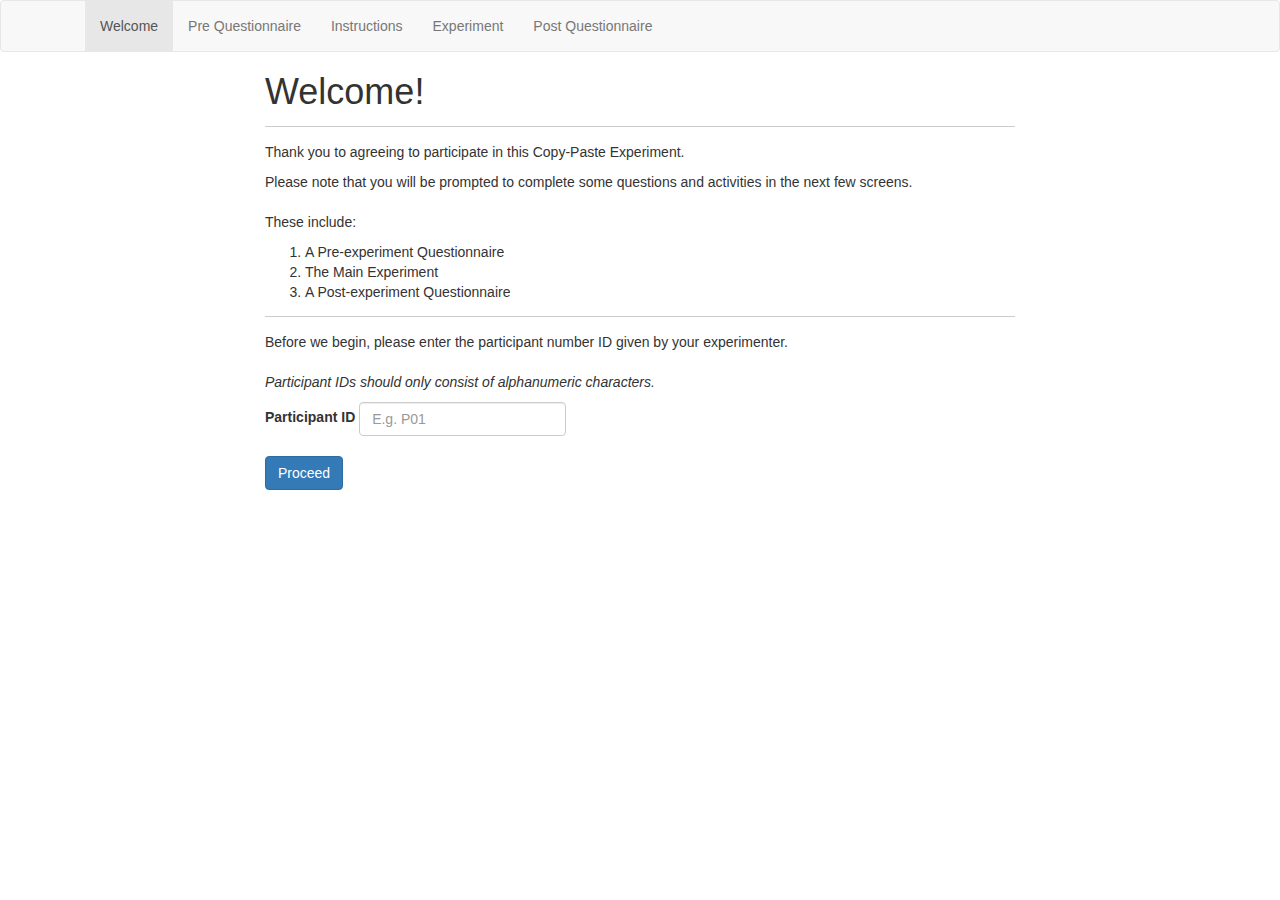
<file: index.html>
<!doctype html>
<html class="no-js" lang="">
    <head>
        <meta charset="utf-8">
        <meta http-equiv="x-ua-compatible" content="ie=edge">
        <title>CS4249 Assignment 1</title>
        <meta name="description" content="">
        <meta name="viewport" content="width=device-width, initial-scale=1">
        <link rel="stylesheet" href="css/normalize.css">
        <link rel="stylesheet" href="css/bootstrap.min.css">
        <link rel="stylesheet" href="css/main.css">
        <link rel="stylesheet" href="css/style.css">
        <script src="js/vendor/modernizr-2.8.3.min.js"></script>
    </head>
    <body>
        <!--[if lt IE 8]>
            <p class="browserupgrade">You are using an <strong>outdated</strong> browser. Please <a href="http://browsehappy.com/">upgrade your browser</a> to improve your experience.</p>
        <![endif]-->
        <nav class="navbar navbar-default">
            <div class="container">
                <div class="collapse navbar-collapse">
                    <ul class="nav navbar-nav">
                        <li class="active"><a href="index.html">Welcome</a></li>
                        <li><a href="questionnaire-pre.html">Pre Questionnaire</a></li>
                        <li><a href="instructions.html">Instructions</a></li>
                        <li><a href="experiment.html">Experiment</a></li>
                        <li><a href="questionnaire-post.html">Post Questionnaire</a></li>
                    </ul>
                </div>
            </div>
        </nav>

        <div class="container">
            <div class="row">
                <div class="col-md-8 col-md-offset-2">
                    <h1>Welcome!</h1>
                    <hr>
                    <p>Thank you to agreeing to participate in this Copy-Paste Experiment.</p>
                    <!--<p>The startup interface provides the basic instructions to your participants, and also collect input from the participant/experimenter the participant ID so that you can generate the correct data log for a particular experiment session.</p>--> 
                    <p>Please note that you will be prompted to complete some questions and activities in the next few screens.<br><br>These include:
                    <ol>
                        <li>A Pre-experiment Questionnaire</li>
                        <li>The Main Experiment</li>
                        <li>A Post-experiment Questionnaire</li>
                    </ol>
                    </p>
                    <hr>

                    <p>Before we begin, please enter the participant number ID given by your experimenter. <br><br><em>Participant IDs should only consist of alphanumeric characters.</em></p>
                    <form class="form-inline" id="pid-form">
                        <div class="form-group">
                            <label for="pid">Participant ID</label>
                            <input name="pid" type="text" class="form-control" id="pid" placeholder="E.g. P01"><br><br>
                        <button type="submit" class="btn btn-primary">Proceed</button>
                    </form>
                </div>
            </div>
        </div>

        <script src="js/vendor/jquery-1.11.2.min.js"></script>
        <script src="js/plugins.js"></script>
        <script src="js/DataStorage.js"></script>
        <script src="js/ACPToolKit.js"></script>
        <script src="js/main.js"></script>

        <!-- Verify.js (with Notify.js included) -->
        <script src"js/verify.notify.min.js"></script>

        <script>
            $(function () {
                $('#pid-form').submit(function (event) {
                    event.preventDefault();
                    var pid = $('#pid').val();
                    if (pid) {
                        ACPToolKit.setCurrentParticipantId(pid);
                        window.location = 'questionnaire-pre.html';
                    } else {
                        alert('Please enter a valid Participant ID (pid)!');
                    }
                });
            });
        </script>
    </body>
</html>
</file>
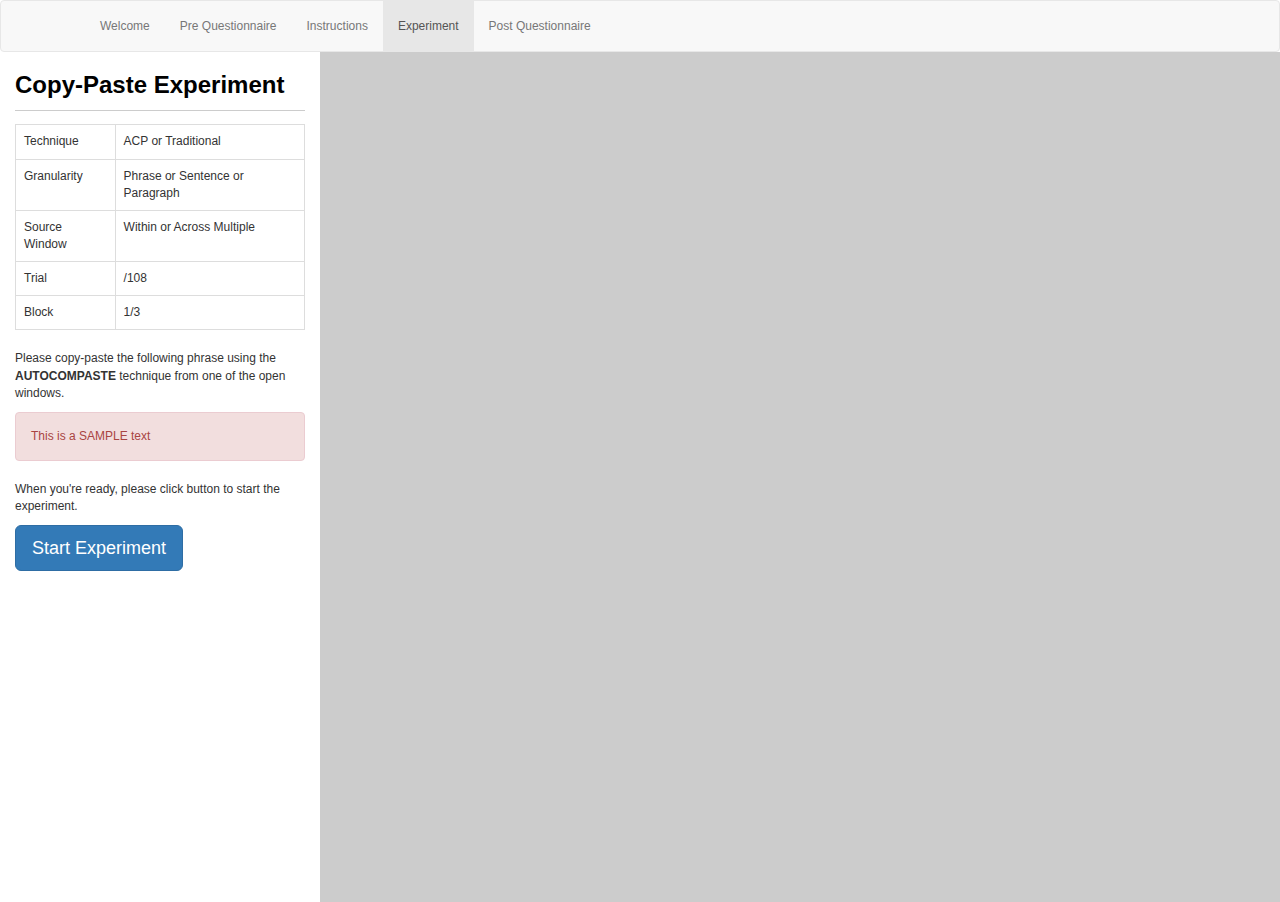
<file: experiment.html>
<!doctype html>
<html class="no-js" lang="">
    <head>
        <meta charset="utf-8">
        <meta http-equiv="x-ua-compatible" content="ie=edge">
        <title>CS4249 Assignment 1</title>
        <meta name="description" content="">
        <meta name="viewport" content="width=device-width, initial-scale=1">
        <link rel="stylesheet" href="css/normalize.css">
        <link rel="stylesheet" href="css/bootstrap.min.css">
        <link rel="stylesheet" href="css/main.css">
        <link rel="stylesheet" href="css/style.css">
        <link href="css/mypage_1_stylesheet.css" rel="stylesheet" type="text/css" media="all"/>
        <link type='text/css' href='css/basic.css' rel='stylesheet' media='screen' />
        <script src="js/vendor/modernizr-2.8.3.min.js"></script>

    </head>
    <body class="experiment-page">
        <!--[if lt IE 8]>
            <p class="browserupgrade">You are using an <strong>outdated</strong> browser. Please <a href="http://browsehappy.com/">upgrade your browser</a> to improve your experience.</p>
        <![endif]-->
        <nav class="navbar navbar-default">
            <div class="container">
                <div class="collapse navbar-collapse">
                    <ul class="nav navbar-nav">
                        <li><a href="index.html">Welcome</a></li>
                        <li><a href="questionnaire-pre.html">Pre Questionnaire</a></li>
                        <li><a href="instructions.html">Instructions</a></li>
                        <li class="active"><a href="experiment.html">Experiment</a></li>
                        <li><a href="questionnaire-post.html">Post Questionnaire</a></li>
                    </ul>
                </div>
            </div>
        </nav>

        <div class="container-fluid">
            <div class="row">
                <div class="col-md-3">
                    <h1>Copy-Paste Experiment</h1>
                    <hr>
                    <table class="table table-bordered">
                        <tbody>
                            <tr>
                                <td>Technique</td>
                                <td><span class="js-expt-technique">ACP or Traditional</span></td>
                            </tr>
                            <tr>
                                <td>Granularity</td>
                                <td><span class="js-expt-granularity">Phrase or Sentence or Paragraph</span></td>
                            </tr>
                            <tr>
                                <td>Source Window</td>
                                <td><span class="js-expt-sources">Within or Across Multiple</span></td>
                            </tr>
                            <tr>
                                <td>Trial</td>
                                <td><span class="js-expt-current-trial"></span>/<span class="js-expt-num-trials">108</span></td>
                            </tr>
                            <tr>
                                <td>Block</td>
                                <td><span class="js-expt-current-block">1</span>/3</span></td>
                            </tr>
                        </tbody>
                    </table>
                    <p>Please copy-paste the following <span class="js-expt-granularity">phrase</span> using the <b><span class="js-expt-technique">AUTOCOMPASTE</span></b> technique from one of the open windows.</p>
                    <div id="stimuli" class="alert alert-danger js-expt-stimuli">This is a SAMPLE text</div>
                    <p class="start">When you're ready, please click button to start the experiment.</p>
                    <button class="btn btn-primary btn-lg start" onclick="start()">Start Experiment</button><br>
                    <button class="btn btn-primary btn-lg" onclick="next()" id="next" style="visibility:hidden">Next Task</button> <br>
                    <!--<button class="btn btn-primary btn-lg" onclick="startPop()">test</button>-->
                </div>
                <div id="autocompaste" class="col-sm-9">
                    <div id="autocompaste-display"></div>
                </div>
            </div>
        </div>

        <div style="display: none; padding: 10px; text-align: center; position: relative; top: 20%;" id="exit_content">
            <h1>You have just completed <br>the <span class="js-expt-technique"></span> technique of Block #<span id="specialMessage"></span></h1>
            <h2>We'll now take a SHORT BREAK, <span style="color: red"><br>please do not leave this screen!</span></h2><br />
            <p id="counter">You have <span id="countdown">30</span> seconds left.</p>
            <button class="btn btn-primary btn-lg" onclick="continueBlock()" id="continue" style="visibility:hidden">Continue</button>
        </div>

        <div style="display: none; padding: 10px; text-align: center; position: relative; top: 20%;" id="exit_content2">
            <h1>You have just completed <br>all 36 trials in Block #<span id="specialMessage"></span></h1>
            <h2>Press <span style="color: red">START</span> to continue <span id="specialMessage2">the next block</span></h2><br />
            <button class="btn btn-primary btn-lg" onclick="startNewBlock()" id="start" >START</button>
        </div>

        <script src="js/vendor/jquery-1.11.2.min.js"></script>
        <!--<script type="text/javascript" src="http://ajax.googleapis.com/ajax/libs/jquery/1.2.6/jquery.min.js"></script>-->
        <script src="js/plugins.js"></script>
        <script src="js/main.js"></script>
        <script src="js/WindowManager.js"></script>
        <script src="js/autocompaste/engine.js"></script>
        <script src="js/autocompaste/interface.js"></script>
        <script src="js/autocompaste/editor.js"></script>
        <script src="js/autocompaste/autocompaste.js"></script>
        <script src="js/DataStorage.js"></script>
        <script src="js/ACPToolKit.js"></script>
        <script src="js/similar_text.js"></script>

        <script type="text/javascript" src="js/jquery.simplemodal.js"></script>
        <script type="text/javascript" src="js/init.js"></script>

        <script>

            var trialsData;
            var currentTrial;
            var totalNumberOfTrials;
            var headers = ['Participant ID', 'Technique', 'Granularity', 'Sources',
                            'Trial No', 'Trial ID', 'Stimuli Source 1', 'Stimuli Source 2', 'User Response', 
                            'Trial Start Time', 'Trial End Time', 'Trial Time', 
                            'Accuracy'];
            var trialData = [];
            var pid;
            var thisBlock = 1;

            function next () {
                var halfway = +(currentTrial%18);
                var isBlock = +(currentTrial%36);
                /*var blockComplete;
                if(currentTrial > 1) {
                    blockComplete = +(currentTrial%36)
                }*/

                if (currentTrial !== 0) {
                    var trialResult = ACPToolKit.getCurrentTrialState();

                    var technique = trialResult.technique;
                    var granularity = trialResult.granularity;

                    var sources = trialResult.sources;

                    var trialNum = currentTrial;
                    var trialID = trialResult.trialID;
                    var stimuli = trialResult.stimuli;
                    var userResponse = trialResult.user_response;
                    var trialStartTime = trialResult.start_time;
                    var trialEndTime = trialResult.end_time;
                    var trialDuration = trialResult.duration;

                    /*if (currentTrial == (+(halfway) + +1)) {
                        trialStartTime += 62500; //60 seconds waiting
                        trialDuration -= 62500;
                    }*/

                    //Remove additional line breaks that is included into stimuli for multiple sources
                    //var stimuli_edit = stimuli.replace(/(\r\n|\n|\r|\n\n)/gm,"");
                    //var stimuli_edit = stimuli.replace(/(\n\n)/gm,"");
                    var stimuli_parts = stimuli.split("\n\n");
                    var stimuli_edit = stimuli_parts[0] + stimuli_parts[1];
                    //console.log(stimuli_parts[0]);
                    //console.log(stimuli_parts[1]);
                    var userResponse_edit = userResponse.replace(/(\r\n|\n|\r|\n\n)/gm,"");

                    //var similarity = stimuli_edit === userResponse ? 1 : 0;
                    var accuracy = similar_text(stimuli_edit, userResponse_edit, 1);
                    //console.log(stimuli_edit);
                    //console.log(userResponse_edit);
                    //console.log(accuracy);

                    var row = [pid, technique, granularity, sources, trialNum,
                                trialID, stimuli_parts[0], stimuli_parts[1], userResponse_edit, trialStartTime,
                                trialEndTime, trialDuration, accuracy];
                    trialData.push(row);
                }

                if (halfway == 0 && isBlock != 0 && currentTrial !== 0) { 
                    // Launch MODAL BOX
                    //$('#exit_content').modal({onOpen: modalOpen, onClose: simplemodal_close});
                    
                    $('#specialMessage').text(Math.floor(currentTrial/36)+1);
                    startPop();

                    //$('#specialMessage').text("Block #1 of the Experiment");
                    // BROUGHT DOWN TO SECONDS PASSED
                    //ACPToolKit.presentTrial(trialsData[currentTrial]);
                    //currentTrial += 1;
                    //$('.js-expt-current-trial').text(currentTrial);
                } else if(isBlock == 0 && currentTrial != 0 && Math.floor(currentTrial/36) != 3) {
                    
                    $('#specialMessage').text(Math.floor(currentTrial/36));
                    $('#specialMessage2').text("with Block #" + (Math.floor(currentTrial/36)+(1)));
                    startPopBlock();

                } else {
                    if (currentTrial < totalNumberOfTrials) {
                        ACPToolKit.presentTrial(trialsData[currentTrial]);
                        currentTrial += 1;
                        $('.js-expt-current-trial').text(currentTrial);
                    } else {
                        // Last trial completed
                        ACPToolKit.downloadTrialResults(trialData);
                        window.location = 'questionnaire-post.html';
                    }
                }
            }

            /*$(document).ready(function () {
                $.get('data/experiments.json', function (data) {
                    trialsData = data.experiments;
                    currentTrial = 0;
                    totalNumberOfTrials = trialsData.length;
                    $('.js-expt-num-trials').text(totalNumberOfTrials);
                    trialData.push(headers);
                    next();
                    pid = ACPToolKit.getCurrentParticipantId();
                })
            });*/

            var experimentToUse;

            $(document).ready(function () {
                switch(ACPToolKit.getCurrentParticipantId())
                {
                    case 'P01':
                    experimentToUse = 'data/experiment1.json';
                    console.log("using experiment1 for p01");
                    break;

                    case 'P02':
                    experimentToUse = 'data/experiment2.json';
                    console.log("using experiment2 for p02");
                    break;

                    case 'P03':
                    experimentToUse = 'data/experiment3.json';
                    console.log("using experiment3 for p03");
                    break;

                    case 'P04':
                    experimentToUse = 'data/experiment4.json';
                    console.log("using experiment4 for p04");
                    break;

                    case 'P05':
                    experimentToUse = 'data/experiment5.json';
                    console.log("using experiment5 for p05");
                    break;

                    case 'P06':
                    experimentToUse = 'data/experiment6.json';
                    console.log("using experiment6 for p06");
                    break;

                    case 'P07':
                    experimentToUse = 'data/experiment7.json';
                    console.log("using experiment7 for p07");
                    break;

                    case 'P08':
                    experimentToUse = 'data/experiment8.json';
                    console.log("using experiment8 for p08");
                    break;

                    case 'P09':
                    experimentToUse = 'data/experiment9.json';
                    console.log("using experiment9 for p09");
                    break;

                    case 'P10':
                    experimentToUse = 'data/experiment10.json';
                    console.log("using experiment10 for p10");
                    break;

                    case 'P11':
                    experimentToUse = 'data/experiment11.json';
                    console.log("using experiment11 for p11");
                    break;

                    case 'P12':
                    experimentToUse = 'data/experiment12.json';
                    console.log("using experiment12 for p12");
                    break;

                    default:
                }
            });

            function start() {
                $.get(experimentToUse, function (data) {
                    trialsData = data.experiments;
                    currentTrial = 0;
                    totalNumberOfTrials = trialsData.length;
                    $('.js-expt-num-trials').text(totalNumberOfTrials);
                    trialData.push(headers);
                    $('.start').hide();
                    $("#next").css('visibility','visible');
                    next();
                    pid = ACPToolKit.getCurrentParticipantId();
                })
            }

            function startPopBlock() {
                $('#exit_content2').modal({onOpen: modalOpen, onClose: simplemodal_close});
            }

            function startNewBlock() {
                $.modal.close();
                ACPToolKit.presentTrial(trialsData[currentTrial]);
                currentTrial += 1;
                $('.js-expt-current-trial').text(currentTrial);
                thisBlock += 1;
                $('.js-expt-current-block').text(thisBlock);
            }

            function continueBlock() {
                $.modal.close();
                seconds = 29;
                ACPToolKit.presentTrial(trialsData[currentTrial]);
                currentTrial += 1;
                $('.js-expt-current-trial').text(currentTrial);
            }

            var countdownTimer;

            function startPop() {
                $('#exit_content').modal({onOpen: modalOpen, onClose: simplemodal_close});
                countdownTimer = setInterval('secondPassed()', 1000);             
            }

            var seconds = 29;

            function secondPassed() {
                var minutes = Math.round((seconds - 30)/60);
                var remainingSeconds = seconds % 60;
                if (minutes < 1 && remainingSeconds < 11) {
                    if(remainingSeconds != 10) remainingSeconds = "0" + remainingSeconds; 
                    document.getElementById('countdown').style.fontWeight = 'bold'; 
                    document.getElementById('countdown').style.color = 'red'; 
                } else {
                    document.getElementById('countdown').style.fontWeight = 'normal';
                    document.getElementById('countdown').style.color = 'black'; 
                }
                //document.getElementById('countdown').innerHTML = minutes + ":" + remainingSeconds;
                document.getElementById('countdown').innerHTML = remainingSeconds;

                if (seconds == 0) {
                    clearInterval(countdownTimer);
                    //document.getElementById('countdown').innerHTML = "Buzz Buzz";
                    /*$.modal.close();
                    seconds = 29;
                    ACPToolKit.presentTrial(trialsData[currentTrial]);
                    currentTrial += 1;
                    $('.js-expt-current-trial').text(currentTrial);*/
                    $("#continue").css('visibility','visible');
                    $('#counter').hide();
                } else {
                    seconds--;
                }
            }

        </script>
    </body>
</html>
</file>
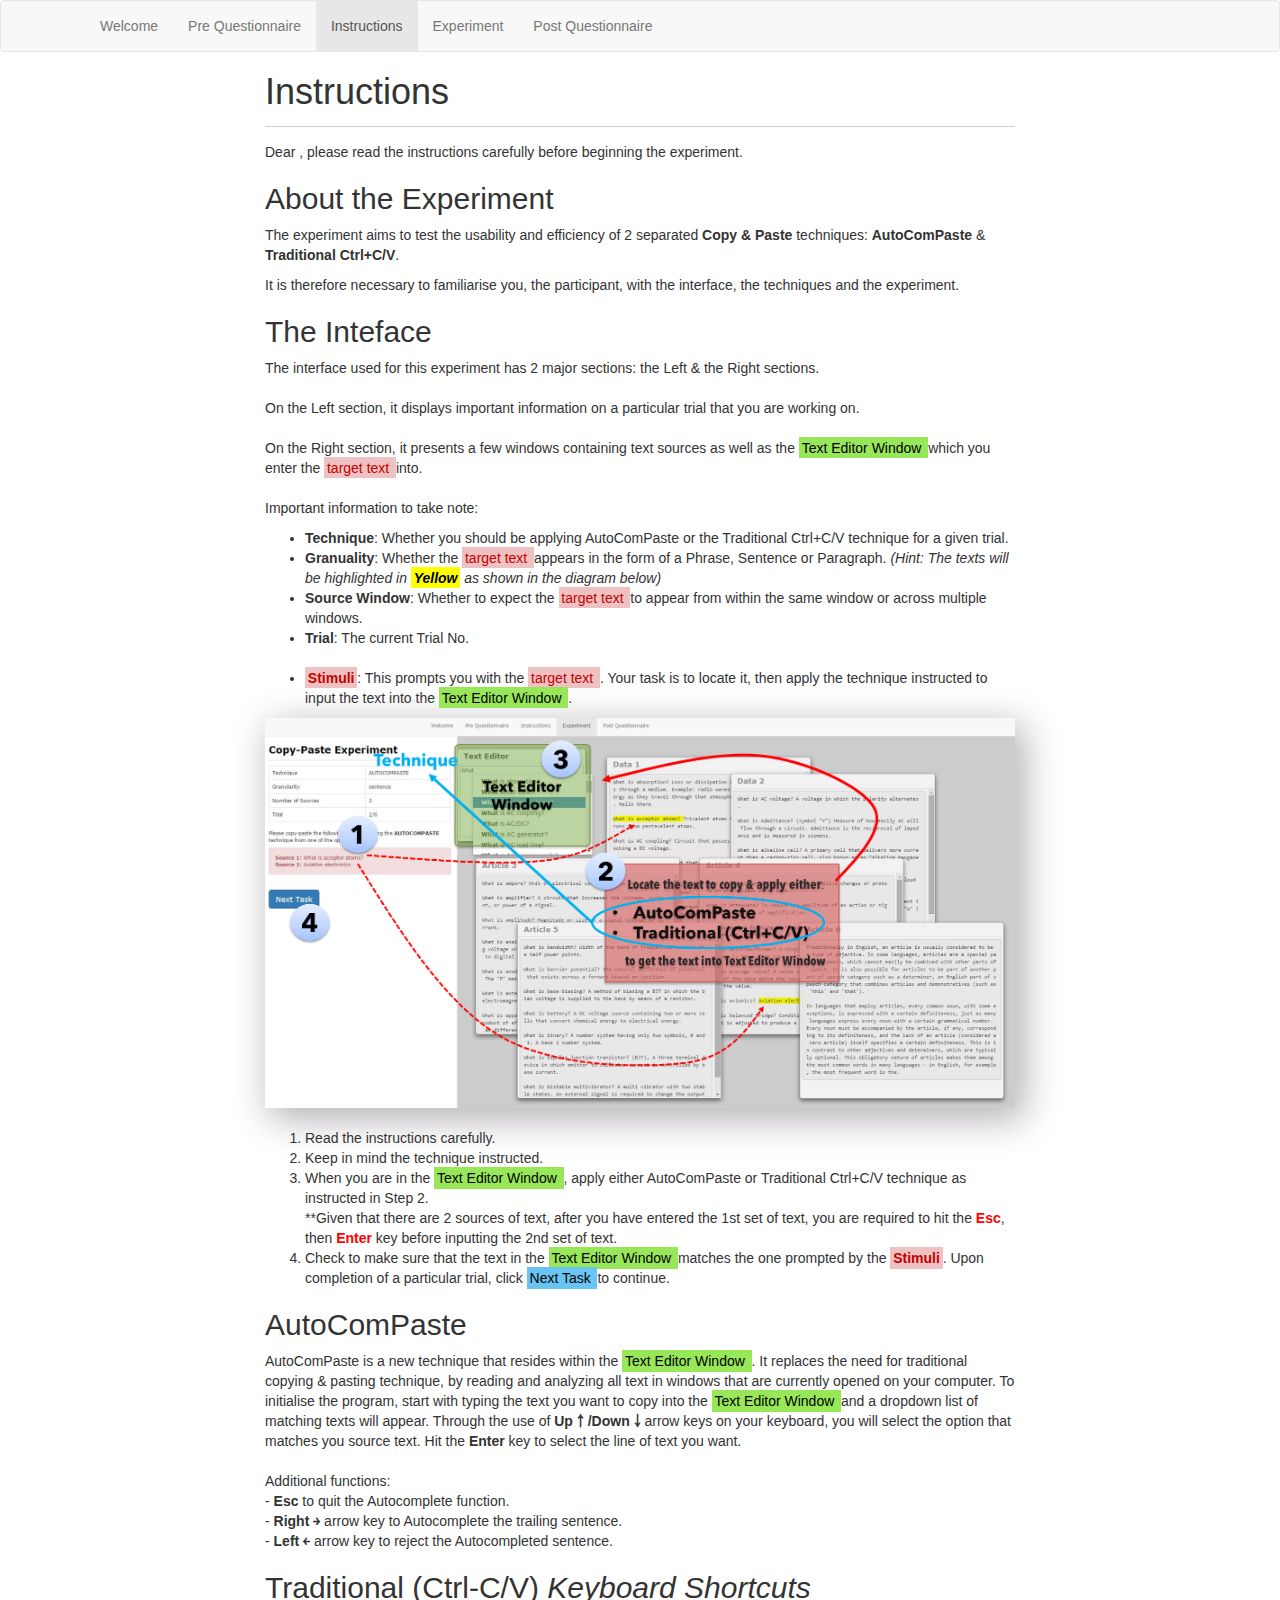
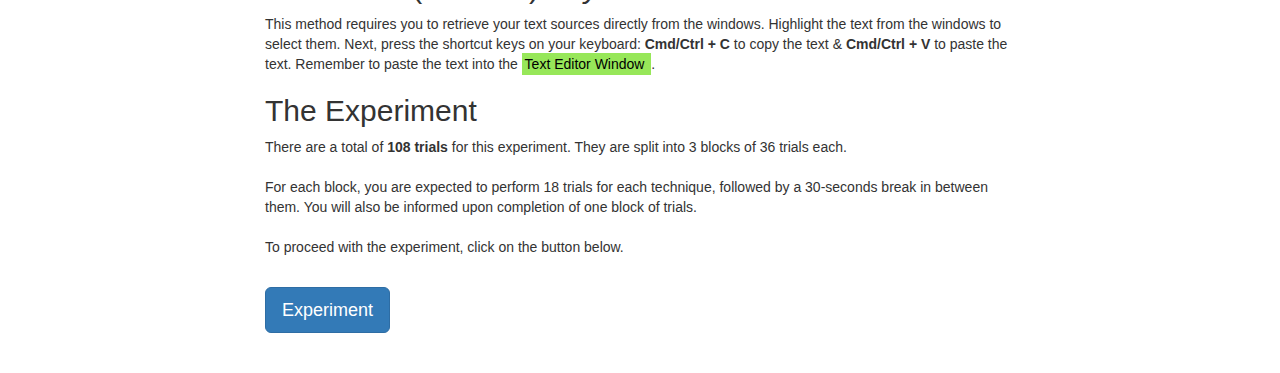
<file: instructions.html>
<!doctype html>
<html class="no-js" lang="">
    <head>
        <meta charset="utf-8">
        <meta http-equiv="x-ua-compatible" content="ie=edge">
        <title>CS4249 Assignment 1</title>
        <meta name="description" content="">
        <meta name="viewport" content="width=device-width, initial-scale=1">
        <link rel="stylesheet" href="css/normalize.css">
        <link rel="stylesheet" href="css/bootstrap.min.css">
        <link rel="stylesheet" href="css/main.css">
        <link rel="stylesheet" href="css/style.css">
        <script src="js/vendor/modernizr-2.8.3.min.js"></script>
    </head>
    <body>
        <!--[if lt IE 8]>
            <p class="browserupgrade">You are using an <strong>outdated</strong> browser. Please <a href="http://browsehappy.com/">upgrade your browser</a> to improve your experience.</p>
        <![endif]-->
        <nav class="navbar navbar-default">
            <div class="container">
                <div class="collapse navbar-collapse">
                    <ul class="nav navbar-nav">
                        <li><a href="index.html">Welcome</a></li>
                        <li><a href="questionnaire-pre.html">Pre Questionnaire</a></li>
                        <li class="active"><a href="instructions.html">Instructions</a></li>
                        <li><a href="experiment.html">Experiment</a></li>
                        <li><a href="questionnaire-post.html">Post Questionnaire</a></li>
                    </ul>
                </div>
            </div>
        </nav>

        <div class="container">
            <div class="row">
                <div class="col-md-8 col-md-offset-2">
                    <h1>Instructions</h1>
                    <hr>
                    <p>Dear <span class="js-pid pid"></span>, please read the instructions carefully before beginning the experiment.

                    <h2>About the Experiment</h2>
                    <p>The experiment aims to test the usability and efficiency of 2 separated <b>Copy & Paste</b> techniques: <b>AutoComPaste</b> & <b>Traditional Ctrl+C/V</b>.</p>
                    <p>It is therefore necessary to familiarise you, the participant, with the interface, the techniques and the experiment.</p>

                    <h2>The Inteface</h2>
                    <p>The interface used for this experiment has 2 major sections: the Left & the Right sections. <br><br>On the Left section, it displays important information on a particular trial that you are working on. <br><br>On the Right section, it presents a few windows containing text sources as well as the <mark style="background-color: #97e759;"> Text Editor Window </mark> which you enter the <mark style="background-color: #eec2c2; color: #c50000;"> target text </mark> into.<br><br>Important information to take note:
                    <ul>
                        <li><b>Technique</b>: Whether you should be applying AutoComPaste or the Traditional Ctrl+C/V technique for a given trial.</li>
                        <li><b>Granuality</b>: Whether the <mark style="background-color: #eec2c2; color: #c50000;"> target text </mark> appears in the form of a Phrase, Sentence or Paragraph. <em>(Hint: The texts will be highlighted in <mark style="background-color: yellow"><b>Yellow</b></mark> as shown in the diagram below)</em></li>
                        <li><b>Source Window</b>: Whether to expect the <mark style="background-color: #eec2c2; color: #c50000;"> target text </mark> to appear from within the same window or across multiple windows.</li>
                        <li><b>Trial</b>: The current Trial No.</li>
                        <br>
                        <li><mark style="background-color: #eec2c2; color: #c50000;"><b>Stimuli</b></mark>: This prompts you with the <mark style="background-color: #eec2c2; color: #c50000;"> target text </mark>. Your task is to locate it, then apply the technique instructed to input the text into the <mark style="background-color: #97e759;"> Text Editor Window </mark>.</li>
                    </ul>
                    </p>
                    <img style="box-shadow: 7px 9px 35px 2px rgba(181,175,181,1);" class="img-responsive" src=".\img\Instruction2.png" />
                    <br>
                    <ol>
                        <li>Read the instructions carefully.</li>
                        <li>Keep in mind the technique instructed.</li>
                        <li>When you are in the <mark style="background-color: #97e759;"> Text Editor Window </mark>, apply either AutoComPaste or Traditional Ctrl+C/V technique as instructed in Step 2. <br>**Given that there are 2 sources of text, after you have entered the 1st set of text, you are required to hit the <b style="color:red">Esc</b>, then <b style="color:red">Enter</b> key before inputting the 2nd set of text.</li>
                        <li>Check to make sure that the text in the <mark style="background-color: #97e759;"> Text Editor Window </mark> matches the one prompted by the <mark style="background-color: #eec2c2; color: #c50000;"><b>Stimuli</b></mark>. Upon completion of a particular trial, click <mark style="background-color: #68c4f2;"> Next Task </mark> to continue.</li>
                    </ol>

                    <h2>AutoComPaste</h2>
                    <p>AutoComPaste is a new technique that resides within the  <mark style="background-color: #97e759;"> Text Editor Window </mark>. It replaces the need for traditional copying & pasting technique, by reading and analyzing all text in windows that are currently opened on your computer. To initialise the program, start with typing the text you want to copy into the  <mark style="background-color: #97e759;"> Text Editor Window </mark> and a dropdown list of matching texts will appear. Through the use of <b>Up &#65514; /Down &#65516;</b> arrow keys on your keyboard, you will select the option that matches you source text. Hit the <b>Enter</b> key to select the line of text you want.<br><br>Additional functions: <br>- <b>Esc</b> to quit the Autocomplete function.<br>- <b>Right &#65515;</b> arrow key to Autocomplete the trailing sentence.<br>- <b>Left &#65513;</b> arrow key to reject the Autocompleted sentence.</p>

                    <h2>Traditional (Ctrl-C/V) <em>Keyboard Shortcuts</em></h2>
                    <p>This method requires you to retrieve your text sources directly from the windows. Highlight the text from the windows to select them. Next, press the shortcut keys on your keyboard: <b>Cmd/Ctrl + C</b> to copy the text & <b>Cmd/Ctrl + V</b> to paste the text. Remember to paste the text into the  <mark style="background-color: #97e759;"> Text Editor Window </mark> .</p>

                    <h2>The Experiment</h2>
                    <p>There are a total of <b>108 trials</b> for this experiment. They are split into 3 blocks of 36 trials each.
                    <br><br>For each block, you are expected to perform 18 trials for each technique, followed by a 30-seconds break in between them. You will also be informed upon completion of one block of trials.<br>
                    <br>To proceed with the experiment, click on the button below.<br><br></p>

                    <form class="form-inline">
                        <button type="submit" class="btn btn-primary btn-lg">Experiment</button>
                    </form>
                </div>
            </div>
        </div>

        <script src="js/vendor/jquery-1.11.2.min.js"></script>
        <script src="js/plugins.js"></script>
        <script src="js/DataStorage.js"></script>
        <script src="js/ACPToolKit.js"></script>
        <script src="js/main.js"></script>

        <script>
            $(function () {
                $('form').submit(function (event) {
                    event.preventDefault();
                    window.location = 'experiment.html';
                });
            });
        </script>
    </body>
</html>
</file>
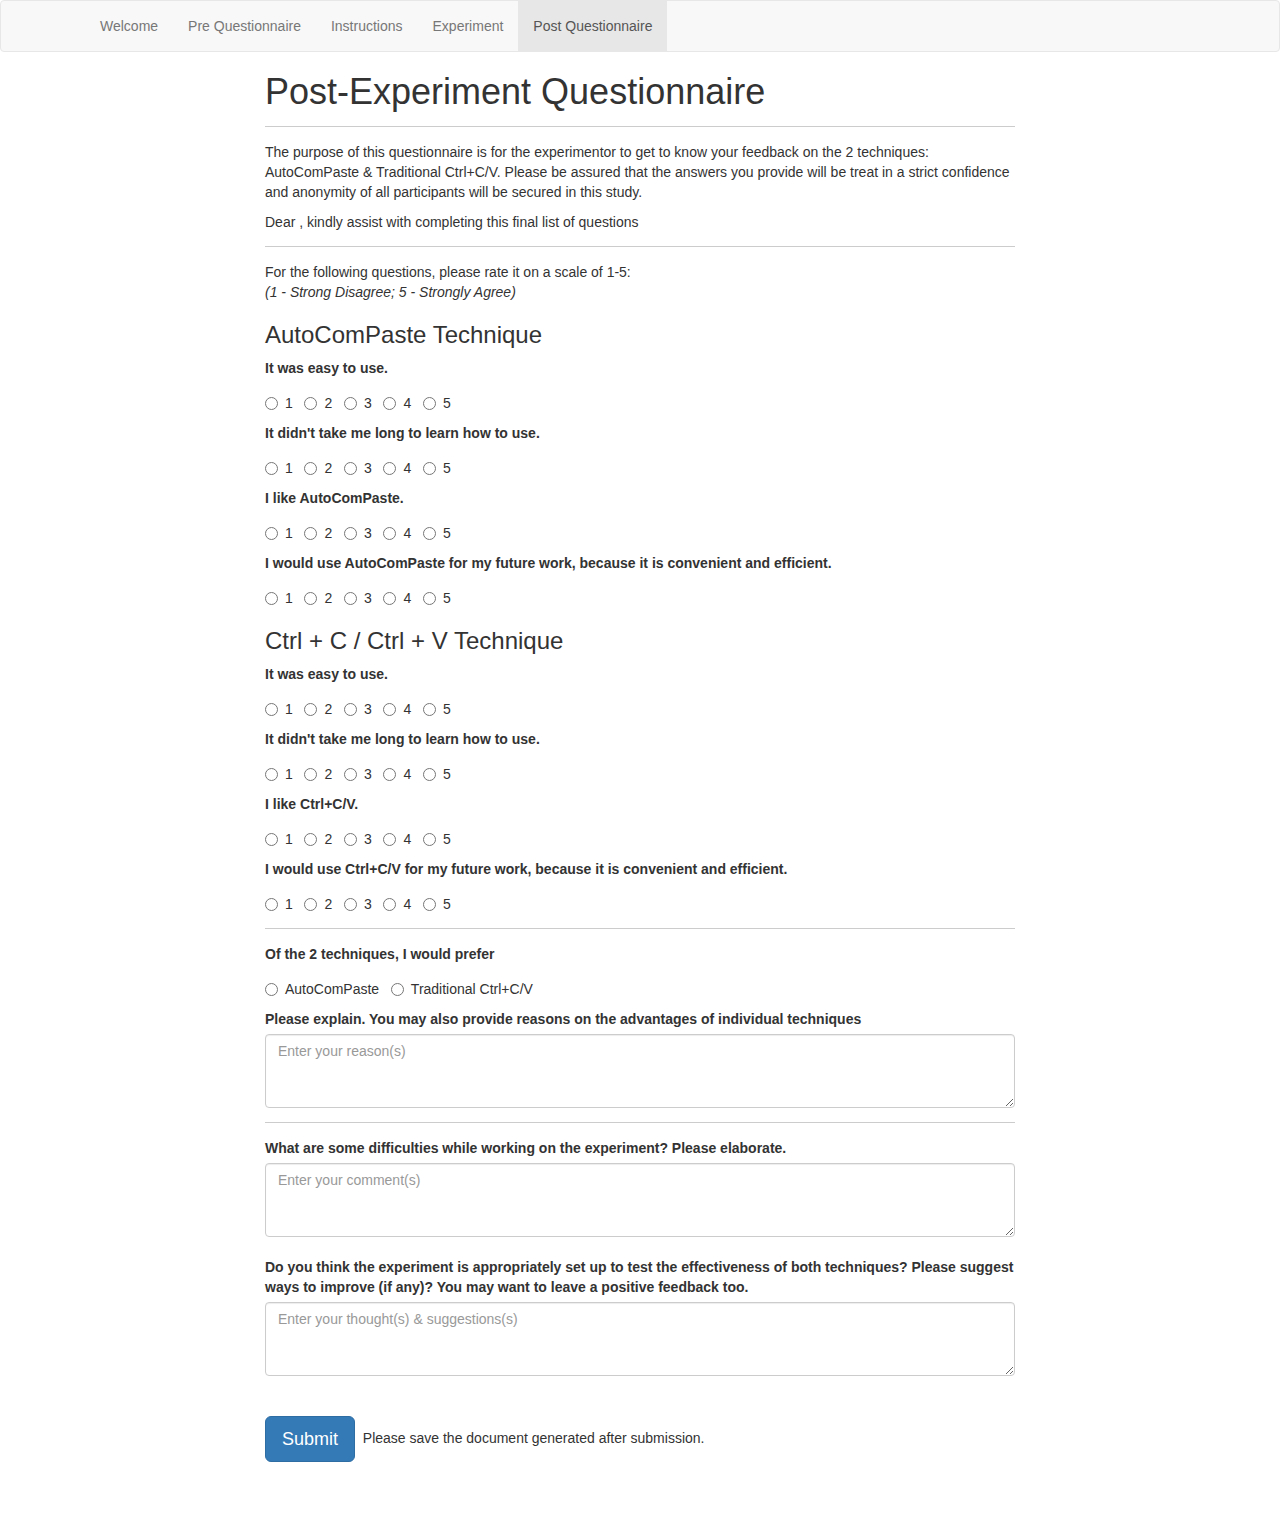
<file: questionnaire-post.html>
<!doctype html>
<html class="no-js" lang="">
    <head>
        <meta charset="utf-8">
        <meta http-equiv="x-ua-compatible" content="ie=edge">
        <title>CS4249 Assignment 1</title>
        <meta name="description" content="">
        <meta name="viewport" content="width=device-width, initial-scale=1">
        <link rel="stylesheet" href="css/normalize.css">
        <link rel="stylesheet" href="css/bootstrap.min.css">
        <link rel="stylesheet" href="css/main.css">
        <link rel="stylesheet" href="css/style.css">
        <script src="js/vendor/modernizr-2.8.3.min.js"></script>
    </head>
    <body>
        <!--[if lt IE 8]>
            <p class="browserupgrade">You are using an <strong>outdated</strong> browser. Please <a href="http://browsehappy.com/">upgrade your browser</a> to improve your experience.</p>
        <![endif]-->
        <nav class="navbar navbar-default">
            <div class="container">
                <div class="collapse navbar-collapse">
                    <ul class="nav navbar-nav">
                        <li><a href="index.html">Welcome</a></li>
                        <li><a href="questionnaire-pre.html">Pre Questionnaire</a></li>
                        <li><a href="instructions.html">Instructions</a></li>
                        <li><a href="experiment.html">Experiment</a></li>
                        <li class="active"><a href="questionnaire-post.html">Post Questionnaire</a></li>
                    </ul>
                </div>
            </div>
        </nav>

        <div class="container">
            <div class="row">
                <div class="col-md-8 col-md-offset-2">
                    <h1>Post-Experiment Questionnaire</h1>
                    <hr>
                    <!--<p>This part of the interface collects whatever post-experiment information. After the experiment, you want to collect more qualitative and quantitative feedback about the tested techniques. Some of the typical questions include, personal preferences, any difficulties participants experienced in the experiment, and areas of improvement. Please design a basic post-experimental questionnaire (no more than 10 questions).</p>-->
                    <p>The purpose of this questionnaire is for the experimentor to get to know your feedback on the 2 techniques: AutoComPaste & Traditional Ctrl+C/V. Please be assured that the answers you provide will be treat in a strict confidence and anonymity of all participants will be secured in this study.</p>

                    <p>Dear <span class="js-pid pid"></span>, kindly assist with completing this final list of questions</p>
                    <hr>
                    <form id="post-expt-form">
                        For the following questions, please rate it on a scale of 1-5:<br>
                        <em>(1 - Strong Disagree; 5 - Strongly Agree)</em>
                        <h3>AutoComPaste Technique</h3>
                            <label>It was easy to use.</label>
                            <div class="radio">
                                <label>
                                    <input type="radio" name="ACP: It was easy to use." id="optionsRadios12" value="1" required>
                                    1
                                </label> &nbsp;
                                <label>
                                    <input type="radio" name="ACP: It was easy to use." id="optionsRadios13" value="2">
                                    2
                                </label> &nbsp;
                                <label>
                                    <input type="radio" name="ACP: It was easy to use." id="optionsRadios13" value="3">
                                    3
                                </label> &nbsp;
                                <label>
                                    <input type="radio" name="ACP: It was easy to use." id="optionsRadios13" value="4">
                                    4
                                </label> &nbsp;
                                <label>
                                    <input type="radio" name="ACP: It was easy to use." id="optionsRadios13" value="5">
                                    5
                                </label>
                            </div>
                            <label>It didn't take me long to learn how to use.</label>
                            <div class="radio">
                                <label>
                                    <input type="radio" name="ACP: It didn't take me long to learn how to use." id="optionsRadios12" value="1" required>
                                    1
                                </label> &nbsp;
                                <label>
                                    <input type="radio" name="ACP: It didn't take me long to learn how to use." id="optionsRadios13" value="2">
                                    2
                                </label> &nbsp;
                                <label>
                                    <input type="radio" name="ACP: It didn't take me long to learn how to use." id="optionsRadios13" value="3">
                                    3
                                </label> &nbsp;
                                <label>
                                    <input type="radio" name="ACP: It didn't take me long to learn how to use." id="optionsRadios13" value="4">
                                    4
                                </label> &nbsp;
                                <label>
                                    <input type="radio" name="ACP: It didn't take me long to learn how to use." id="optionsRadios13" value="5">
                                    5
                                </label>
                            </div>
                            <label>I like AutoComPaste.</label>
                            <div class="radio">
                                <label>
                                    <input type="radio" name="ACP: I like AutoComPaste." id="optionsRadios12" value="1" required>
                                    1
                                </label> &nbsp;
                                <label>
                                    <input type="radio" name="ACP: I like AutoComPaste." id="optionsRadios13" value="2">
                                    2
                                </label> &nbsp;
                                <label>
                                    <input type="radio" name="ACP: I like AutoComPaste." id="optionsRadios13" value="3">
                                    3
                                </label> &nbsp;
                                <label>
                                    <input type="radio" name="ACP: I like AutoComPaste." id="optionsRadios13" value="4">
                                    4
                                </label> &nbsp;
                                <label>
                                    <input type="radio" name="ACP: I like AutoComPaste." id="optionsRadios13" value="5">
                                    5
                                </label>
                            </div>
                            <label>I would use AutoComPaste for my future work, because it is convenient and efficient.</label>
                            <div class="radio">
                                <label>
                                    <input type="radio" name="ACP: I would use AutoComPaste for my future work, because it is convenient and efficient." id="optionsRadios12" value="1" required>
                                    1
                                </label> &nbsp;
                                <label>
                                    <input type="radio" name="ACP: I would use AutoComPaste for my future work, because it is convenient and efficient." id="optionsRadios13" value="2">
                                    2
                                </label> &nbsp;
                                <label>
                                    <input type="radio" name="ACP: I would use AutoComPaste for my future work, because it is convenient and efficient." id="optionsRadios13" value="3">
                                    3
                                </label> &nbsp;
                                <label>
                                    <input type="radio" name="ACP: I would use AutoComPaste for my future work, because it is convenient and efficient." id="optionsRadios13" value="4">
                                    4
                                </label> &nbsp;
                                <label>
                                    <input type="radio" name="ACP: I would use AutoComPaste for my future work, because it is convenient and efficient." id="optionsRadios13" value="5">
                                    5
                                </label>
                            </div>
                        <h3>Ctrl + C / Ctrl + V Technique</h3>
                            <label>It was easy to use.</label>
                            <div class="radio">
                                <label>
                                    <input type="radio" name="TRADITIONAL: It was easy to use." id="optionsRadios12" value="1" required>
                                    1
                                </label> &nbsp;
                                <label>
                                    <input type="radio" name="TRADITIONAL: It was easy to use." id="optionsRadios13" value="2">
                                    2
                                </label> &nbsp;
                                <label>
                                    <input type="radio" name="TRADITIONAL: It was easy to use." id="optionsRadios13" value="3">
                                    3
                                </label> &nbsp;
                                <label>
                                    <input type="radio" name="TRADITIONAL: It was easy to use." id="optionsRadios13" value="4">
                                    4
                                </label> &nbsp;
                                <label>
                                    <input type="radio" name="TRADITIONAL: It was easy to use." id="optionsRadios13" value="5">
                                    5
                                </label>
                            </div>
                            <label>It didn't take me long to learn how to use.</label>
                            <div class="radio">
                                <label>
                                    <input type="radio" name="TRADITIONAL: It didn't take me long to learn how to use." id="optionsRadios12" value="1" required>
                                    1
                                </label> &nbsp;
                                <label>
                                    <input type="radio" name="TRADITIONAL: It didn't take me long to learn how to use." id="optionsRadios13" value="2">
                                    2
                                </label> &nbsp;
                                <label>
                                    <input type="radio" name="TRADITIONAL: It didn't take me long to learn how to use." id="optionsRadios13" value="3">
                                    3
                                </label> &nbsp;
                                <label>
                                    <input type="radio" name="TRADITIONAL: It didn't take me long to learn how to use." id="optionsRadios13" value="4">
                                    4
                                </label> &nbsp;
                                <label>
                                    <input type="radio" name="TRADITIONAL: It didn't take me long to learn how to use." id="optionsRadios13" value="5">
                                    5
                                </label>
                            </div>
                            <label>I like Ctrl+C/V.</label>
                            <div class="radio">
                                <label>
                                    <input type="radio" name="TRADITIONAL: I like Ctrl+C/V." id="optionsRadios12" value="1" required>
                                    1
                                </label> &nbsp;
                                <label>
                                    <input type="radio" name="TRADITIONAL: I like Ctrl+C/V." id="optionsRadios13" value="2">
                                    2
                                </label> &nbsp;
                                <label>
                                    <input type="radio" name="TRADITIONAL: I like Ctrl+C/V." id="optionsRadios13" value="3">
                                    3
                                </label> &nbsp;
                                <label>
                                    <input type="radio" name="TRADITIONAL: I like Ctrl+C/V." id="optionsRadios13" value="4">
                                    4
                                </label> &nbsp;
                                <label>
                                    <input type="radio" name="TRADITIONAL: I like Ctrl+C/V." id="optionsRadios13" value="5">
                                    5
                                </label>
                            </div>
                            <label>I would use Ctrl+C/V for my future work, because it is convenient and efficient.</label>
                            <div class="radio">
                                <label>
                                    <input type="radio" name="TRADITIONAL: I would use Ctrl+C/V for my future work, because it is convenient and efficient." value="1" required>
                                    1
                                </label> &nbsp;
                                <label>
                                    <input type="radio" name="TRADITIONAL: I would use Ctrl+C/V for my future work, because it is convenient and efficient." id="optionsRadios13" value="2">
                                    2
                                </label> &nbsp;
                                <label>
                                    <input type="radio" name="TRADITIONAL: I would use Ctrl+C/V for my future work, because it is convenient and efficient." id="optionsRadios13" value="3">
                                    3
                                </label> &nbsp;
                                <label>
                                    <input type="radio" name="TRADITIONAL: I would use Ctrl+C/V for my future work, because it is convenient and efficient." id="optionsRadios13" value="4">
                                    4
                                </label> &nbsp;
                                <label>
                                    <input type="radio" name="TRADITIONAL: I would use Ctrl+C/V for my future work, because it is convenient and efficient." id="optionsRadios13" value="5">
                                    5
                                </label>
                            </div>
                        <hr>
                            <label>Of the 2 techniques, I would prefer</label>
                            <div class="radio">
                                <label>
                                    <input type="radio" name="Of the 2 techniques, I would prefer" id="optionsRadios12" value="AutoComPaste" required>
                                    AutoComPaste
                                </label> &nbsp;
                                <label>
                                    <input type="radio" name="Of the 2 techniques, I would prefer" id="optionsRadios13" value="Traditional Ctrl+C/V">
                                    Traditional Ctrl+C/V
                                </label>
                            </div>
                            <label>Please explain. You may also provide reasons on the advantages of individual techniques</label>
                            <textarea rows="3" class="form-control" id="q5" name="Please explain." placeholder="Enter your reason(s)" required></textarea>
                        <hr>
                            <label>What are some difficulties while working on the experiment? Please elaborate.</label>
                            <textarea rows="3" class="form-control" id="q5" name="What are some difficulties while working on the experiment?" placeholder="Enter your comment(s)" required></textarea>   
                            <br>                   
                            <label>Do you think the experiment is appropriately set up to test the effectiveness of both techniques? Please suggest ways to improve (if any)? You may want to leave a positive feedback too.</label>
                            <textarea rows="3" class="form-control" id="q5" name="Do you think the experiment is appropriately set up to test the effectiveness of both techniques? Please suggest ways to improve (if any)? You may want to leave a positive feedback too." placeholder="Enter your thought(s) & suggestions(s)" required></textarea>
                        <br><br>
                        <div class="form-group">
                            <button type="submit" class="btn btn-primary btn-lg">Submit</button>
                            &nbsp;Please save the document generated after submission.
                        </div>
                    </form>
                </div>
            </div>
        </div>

        <script src="js/vendor/jquery-1.11.2.min.js"></script>
        <script src="js/plugins.js"></script>
        <script src="js/DataStorage.js"></script>
        <script src="js/ACPToolKit.js"></script>
        <script src="js/main.js"></script>

        <!-- Verify.js (with Notify.js included) -->
        <script src="js/verify.notify.min.js"></script>

        <script>
            $(function () {
                $('#post-expt-form').submit(function (event) {
                    event.preventDefault();
                    var formResponses = $(this).serializeArray();
                    // Do your own form validation here.
                    ACPToolKit.downloadFormData(formResponses, 'post');
                    ACPToolKit.clearAllData();
                    alert('Thank you for your participation!');
                });
            });
        </script>
    </body>
</html>
</file>
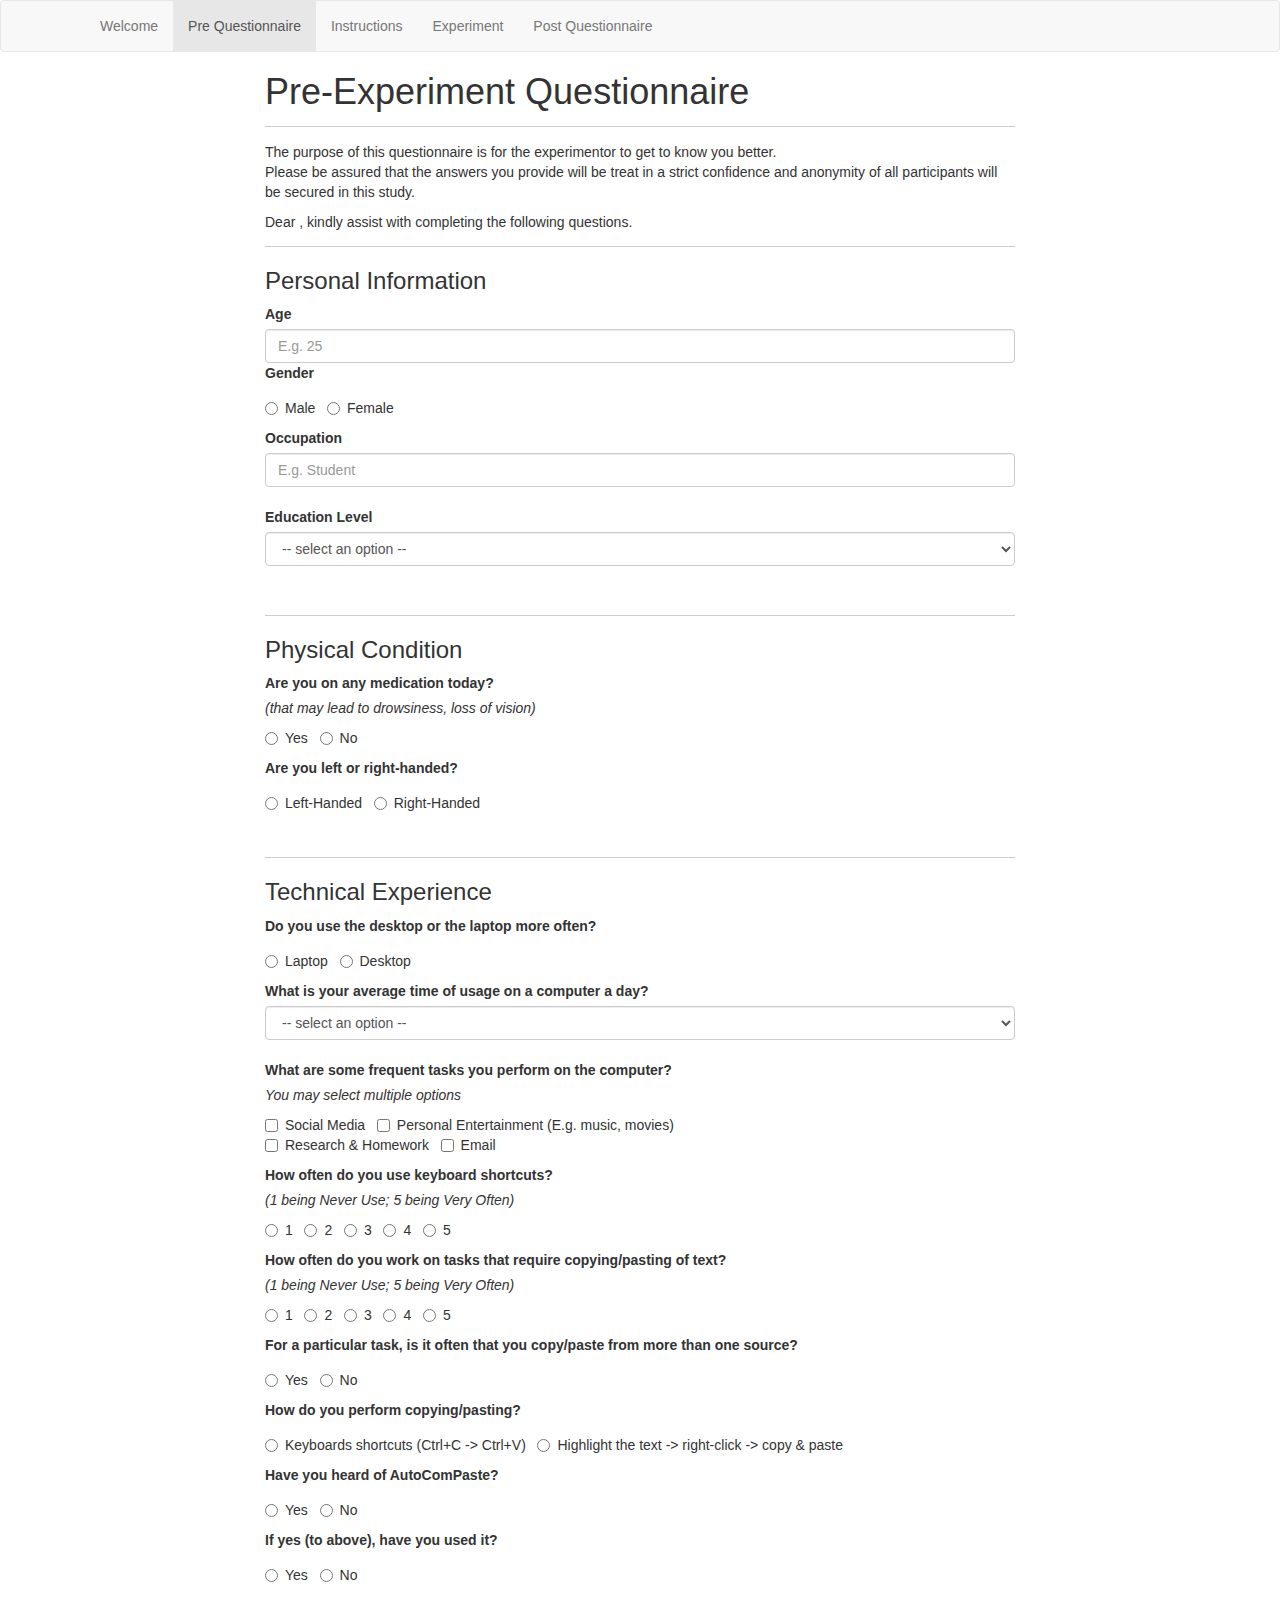
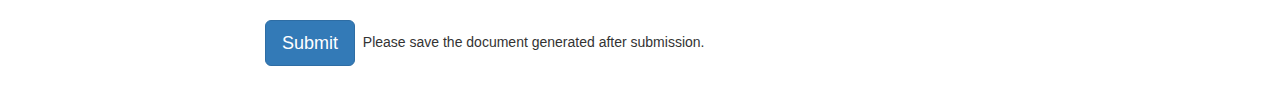
<file: questionnaire-pre.html>
<!doctype html>
<html class="no-js" lang="">
    <head>
        <meta charset="utf-8">
        <meta http-equiv="x-ua-compatible" content="ie=edge">
        <title>CS4249 Assignment 1</title>
        <meta name="description" content="">
        <meta name="viewport" content="width=device-width, initial-scale=1">
        <link rel="stylesheet" href="css/normalize.css">
        <link rel="stylesheet" href="css/bootstrap.min.css">
        <link rel="stylesheet" href="css/main.css">
        <link rel="stylesheet" href="css/style.css">
        <script src="js/vendor/modernizr-2.8.3.min.js"></script>
    </head>
    <body>
        <!--[if lt IE 8]>
            <p class="browserupgrade">You are using an <strong>outdated</strong> browser. Please <a href="http://browsehappy.com/">upgrade your browser</a> to improve your experience.</p>
        <![endif]-->
        <nav class="navbar navbar-default">
            <div class="container">
                <div class="collapse navbar-collapse">
                    <ul class="nav navbar-nav">
                        <li><a href="index.html">Welcome</a></li>
                        <li class="active"><a href="questionnaire-pre.html">Pre Questionnaire</a></li>
                        <li><a href="instructions.html">Instructions</a></li>
                        <li><a href="experiment.html">Experiment</a></li>
                        <li><a href="questionnaire-post.html">Post Questionnaire</a></li>
                    </ul>
                </div>
            </div>
        </nav>

        <div class="container">
            <div class="row">
                <div class="col-md-8 col-md-offset-2">
                    <h1>Pre-Experiment Questionnaire</h1>
                    <hr>
                    <p>The purpose of this questionnaire is for the experimentor to get to know you better.<br>Please be assured that the answers you provide will be treat in a strict confidence and anonymity of all participants will be secured in this study.</p>
                    <!--<p>The purpose of this questionnaire is to report the participant data and convince readers that you have picked an appropriate target user group and the result has certain generalizability.</p>-->

                    <p>Dear <span class="js-pid pid"></span>, kindly assist with completing the following questions.</p>

                    <!--<p>Please put all information needed for participant: <span class="js-pid pid"></span></p>-->
                    <hr>
                    <form id="pre-expt-form">
                        <div class="form-group">
                        <h3>Personal Information</h3>  
                            <label for="Age">Age</label>
                                <input name="Age" type="text" class="form-control" id="pid" placeholder="E.g. 25" data-validate="number" required>
                            <label for="Gender">Gender</label>
                            <div class="radio">
                              <label>
                                <input type="radio" name="Gender" id="optionsRadios6" value="Male" required>
                                Male
                              </label> &nbsp;
                              <label>
                                <input type="radio" name="Gender" id="optionsRadios7" value="Female">
                                Female
                              </label>
                            </div>
                            <label for="Occupation">Occupation</label>
                                <input name="Occupation" type="text" class="form-control" id="pid" placeholder="E.g. Student" data-validate="regex([A-Za-z]+$, Must contain alphabets only)" required><br>
                            <label for="Education">Education Level</label>
                                <select class="form-control" name="Education Level" required>
                                    <option disabled selected> -- select an option -- </option>
                                    <option value="O-levels" required>O Levels</option>
                                    <option value="A-levels">A Levels / IB</option>
                                    <option value="Diploma">Diploma</option>
                                    <option value="Bachelor">Bachelors</option>
                                    <option value="Masters">Masters</option>
                                    <option value="PhD">PhD</option>
                                    <option value="NONE">[None]</option>
                                </select>
                        </div>             
                        <br>         
                        <hr>
                        <h3>Physical Condition</h3>  
                            <label for="q9">Are you on any medication today?</label>
                            <br><em>(that may lead to drowsiness, loss of vision)</em>
                            <div class="radio">
                                <label>
                                    <input type="radio" name="Are you on any medication?" id="optionsRadios8" value="Yes" required>
                                    Yes
                                </label> &nbsp;
                                <label>
                                    <input type="radio" name="Are you on any medication?" id="optionsRadios9" value="No">
                                    No
                                </label>
                            </div>
                            <label for="q10">Are you left or right-handed?</label>
                            <div class="radio">
                                <label>
                                    <input type="radio" name="Are you left-handed or right-handed?" id="optionsRadios10" value="Left-Handed" required>
                                    Left-Handed
                                </label> &nbsp;
                                <label>
                                    <input type="radio" name="Are you left-handed or right-handed?" id="optionsRadios11" value="Right-Handed">
                                    Right-Handed
                                </label>
                            </div>
                            <br>
                            <hr>
                            <h3>Technical Experience</h3>
                                <div class="form-group">
                                    <label for="g11">Do you use the desktop or the laptop more often?</label>
                                    <div class="radio">
                                        <label>
                                            <input type="radio" name="Do you use the desktop or the laptop more often?" id="optionsRadios12" value="Laptop" required>
                                            Laptop
                                        </label> &nbsp;
                                        <label>
                                            <input type="radio" name="Do you use the desktop or the laptop more often?" id="optionsRadios13" value="Desktop">
                                            Desktop
                                        </label>
                                    </div>
                                    <label for="q12">What is your average time of usage on a computer a day?</label>
                                        <select class="form-control" name="Education Level" required>
                                            <option disabled selected> -- select an option -- </option>
                                            <option value="Less than 1 hrs">< 1 hr</option>
                                            <option value="1 to 2 hrs">1 - 2 hrs</option>
                                            <option value="3 to 4 hrs">3 - 4 hrs</option>
                                            <option value="5 to 6 hrs">5 - 6 hrs</option>
                                            <option value="More than 6 hrs">> 6 hrs</option>
                                        </select><br>
                                    <label for="q13">What are some frequent tasks you perform on the computer?</label><br><em>You may select multiple options</em>
                                    <div class="checkbox">
                                      <label>
                                        <input type="checkbox" name="What are some frequent tasks you perform on the computer?" value="Social Media">
                                        Social Media
                                      </label> &nbsp;
                                      <label>
                                        <input type="checkbox" name="What are some frequent tasks you perform on the computer?" value="Personal Entertainment">
                                        Personal Entertainment (E.g. music, movies)
                                      </label> <br>
                                      <label>
                                        <input type="checkbox" name="What are some frequent tasks you perform on the computer?" value="Research & Homework">
                                        Research & Homework
                                      </label> &nbsp;
                                      <label>
                                        <input type="checkbox" name="What are some frequent tasks you perform on the computer?" value="Email">
                                        Email
                                      </label>
                                    </div>
                                    <label for="q17">How often do you use keyboard shortcuts?</label><br><em>(1 being Never Use; 5 being Very Often)</em>
                                         <div class="radio">
                                            <label>
                                                <input type="radio" name="How often do you use keyboard shortcuts?" id="optionsRadios12" value="1" required>
                                                1
                                            </label> &nbsp;
                                            <label>
                                                <input type="radio" name="How often do you use keyboard shortcuts?" id="optionsRadios13" value="2">
                                                2
                                            </label> &nbsp;
                                            <label>
                                                <input type="radio" name="How often do you use keyboard shortcuts?" id="optionsRadios13" value="3">
                                                3
                                            </label> &nbsp;
                                            <label>
                                                <input type="radio" name="How often do you use keyboard shortcuts?" id="optionsRadios13" value="4">
                                                4
                                            </label> &nbsp;
                                            <label>
                                                <input type="radio" name="How often do you use keyboard shortcuts?" id="optionsRadios13" value="5">
                                                5
                                            </label>
                                        </div>
                                    <label for="q13">How often do you work on tasks that require copying/pasting of text?</label><br><em>(1 being Never Use; 5 being Very Often)</em>
                                        <div class="radio">
                                            <label>
                                                <input type="radio" name="How often do you work on tasks that require copying/pasting of text?" id="optionsRadios12" value="1" required>
                                                1
                                            </label> &nbsp;
                                            <label>
                                                <input type="radio" name="How often do you work on tasks that require copying/pasting of text?" id="optionsRadios13" value="2">
                                                2
                                            </label> &nbsp;
                                            <label>
                                                <input type="radio" name="How often do you work on tasks that require copying/pasting of text?" id="optionsRadios13" value="3">
                                                3
                                            </label> &nbsp;
                                            <label>
                                                <input type="radio" name="How often do you work on tasks that require copying/pasting of text?" id="optionsRadios13" value="4">
                                                4
                                            </label> &nbsp;
                                            <label>
                                                <input type="radio" name="How often do you work on tasks that require copying/pasting of text?" id="optionsRadios13" value="5">
                                                5
                                            </label>
                                        </div>
                                    <label for="q19">For a particular task, is it often that you copy/paste from more than one source?</label>
                                        <div class="radio">
                                            <label>
                                                <input type="radio" name="For a particular task, is it more often that you copy/paste from more than one source?" id="optionsRadios12" value="Yes" required>
                                                Yes
                                            </label> &nbsp;
                                            <label>
                                                <input type="radio" name="For a particular task, is it more often that you copy/paste from more than one source?" id="optionsRadios13" value="No">
                                                No
                                            </label>
                                        </div>
                                    <label for="q16">How do you perform copying/pasting?</label>
                                        <div class="radio">
                                            <label>
                                                <input type="radio" name="How do you perform copying/pasting?" id="optionsRadios13" value="Keyboard shortcuts">
                                                Keyboards shortcuts (Ctrl+C -> Ctrl+V)
                                            </label> &nbsp;
                                            <label>
                                                <input type="radio" name="How do you perform copying/pasting?" id="optionsRadios12" value="Right-click" required>
                                                Highlight the text -> right-click -> copy & paste
                                            </label>
                                        </div>
                                    <label for="q18">Have you heard of AutoComPaste?</label>
                                        <div class="radio">
                                            <label>
                                                <input type="radio" name="Have you heard of AutoComPaste?" id="optionsRadios13" value="Yes">
                                                Yes
                                            </label> &nbsp;
                                            <label>
                                                <input type="radio" name="Have you heard of AutoComPaste?" id="optionsRadios12" value="No" required>
                                                No
                                            </label>
                                        </div>
                                    <label for="q18">If yes (to above), have you used it?</label>
                                        <div class="radio">
                                            <label>
                                                <input type="radio" name="If yes, have you used it?" id="optionsRadios13" value="Yes">
                                                Yes
                                            </label> &nbsp;
                                            <label>
                                                <input type="radio" name="If yes, have you used it?" id="optionsRadios12" value="No" >
                                                No
                                            </label>
                                        </div>
                                </div><br>
                            <button type="submit" class="btn btn-primary btn-lg">Submit</button>
                            &nbsp;Please save the document generated after submission.
                        </div>
                    </form>
                </div>
            </div>
        </div>

        <script src="js/vendor/jquery-1.11.2.min.js"></script>
        <script src="js/plugins.js"></script>
        <script src="js/DataStorage.js"></script>
        <script src="js/ACPToolKit.js"></script>
        <script src="js/main.js"></script>
        
        <!-- Verify.js (with Notify.js included) -->
        <script src="js/verify.notify.min.js"></script>

        <script>
            $(function () {
                $('#pre-expt-form').submit(function (event) {
                    event.preventDefault();
                    var formResponses = $(this).serializeArray();
                    // Do your own form validation here.
                    ACPToolKit.downloadFormData(formResponses, 'pre');
                    window.location = 'instructions.html';
                });
            });
        </script>
    </body>
</html>
</file>
<file: css/main.css>
/*! HTML5 Boilerplate v5.1.0 | MIT License | https://html5boilerplate.com/ */

/*
 * What follows is the result of much research on cross-browser styling.
 * Credit left inline and big thanks to Nicolas Gallagher, Jonathan Neal,
 * Kroc Camen, and the H5BP dev community and team.
 */

/* ==========================================================================
   Base styles: opinionated defaults
   ========================================================================== */

html {
    color: #222;
    font-size: 1em;
    line-height: 1.4;
}

/*
 * Remove text-shadow in selection highlight:
 * https://twitter.com/miketaylr/status/12228805301
 *
 * These selection rule sets have to be separate.
 * Customize the background color to match your design.
 */

::-moz-selection {
    background: #b3d4fc;
    text-shadow: none;
}

::selection {
    background: #b3d4fc;
    text-shadow: none;
}

/*
 * A better looking default horizontal rule
 */

hr {
    display: block;
    height: 1px;
    border: 0;
    border-top: 1px solid #ccc;
    margin: 1em 0;
    padding: 0;
}

/*
 * Remove the gap between audio, canvas, iframes,
 * images, videos and the bottom of their containers:
 * https://github.com/h5bp/html5-boilerplate/issues/440
 */

audio,
canvas,
iframe,
img,
svg,
video {
    vertical-align: middle;
}

/*
 * Remove default fieldset styles.
 */

fieldset {
    border: 0;
    margin: 0;
    padding: 0;
}

/*
 * Allow only vertical resizing of textareas.
 */

textarea {
    resize: vertical;
}

/* ==========================================================================
   Browser Upgrade Prompt
   ========================================================================== */

.browserupgrade {
    margin: 0.2em 0;
    background: #ccc;
    color: #000;
    padding: 0.2em 0;
}

/* ==========================================================================
   Author's custom styles
   ========================================================================== */

















/* ==========================================================================
   Helper classes
   ========================================================================== */

/*
 * Hide visually and from screen readers:
 */

.hidden {
    display: none !important;
}

/*
 * Hide only visually, but have it available for screen readers:
 * http://snook.ca/archives/html_and_css/hiding-content-for-accessibility
 */

.visuallyhidden {
    border: 0;
    clip: rect(0 0 0 0);
    height: 1px;
    margin: -1px;
    overflow: hidden;
    padding: 0;
    position: absolute;
    width: 1px;
}

/*
 * Extends the .visuallyhidden class to allow the element
 * to be focusable when navigated to via the keyboard:
 * https://www.drupal.org/node/897638
 */

.visuallyhidden.focusable:active,
.visuallyhidden.focusable:focus {
    clip: auto;
    height: auto;
    margin: 0;
    overflow: visible;
    position: static;
    width: auto;
}

/*
 * Hide visually and from screen readers, but maintain layout
 */

.invisible {
    visibility: hidden;
}

/*
 * Clearfix: contain floats
 *
 * For modern browsers
 * 1. The space content is one way to avoid an Opera bug when the
 *    `contenteditable` attribute is included anywhere else in the document.
 *    Otherwise it causes space to appear at the top and bottom of elements
 *    that receive the `clearfix` class.
 * 2. The use of `table` rather than `block` is only necessary if using
 *    `:before` to contain the top-margins of child elements.
 */

.clearfix:before,
.clearfix:after {
    content: " "; /* 1 */
    display: table; /* 2 */
}

.clearfix:after {
    clear: both;
}

/* ==========================================================================
   EXAMPLE Media Queries for Responsive Design.
   These examples override the primary ('mobile first') styles.
   Modify as content requires.
   ========================================================================== */

@media only screen and (min-width: 35em) {
    /* Style adjustments for viewports that meet the condition */
}

@media print,
       (-webkit-min-device-pixel-ratio: 1.25),
       (min-resolution: 120dpi) {
    /* Style adjustments for high resolution devices */
}

/* ==========================================================================
   Print styles.
   Inlined to avoid the additional HTTP request:
   http://www.phpied.com/delay-loading-your-print-css/
   ========================================================================== */

@media print {
    *,
    *:before,
    *:after {
        background: transparent !important;
        color: #000 !important; /* Black prints faster:
                                   http://www.sanbeiji.com/archives/953 */
        box-shadow: none !important;
        text-shadow: none !important;
    }

    a,
    a:visited {
        text-decoration: underline;
    }

    a[href]:after {
        content: " (" attr(href) ")";
    }

    abbr[title]:after {
        content: " (" attr(title) ")";
    }

    /*
     * Don't show links that are fragment identifiers,
     * or use the `javascript:` pseudo protocol
     */

    a[href^="#"]:after,
    a[href^="javascript:"]:after {
        content: "";
    }

    pre,
    blockquote {
        border: 1px solid #999;
        page-break-inside: avoid;
    }

    /*
     * Printing Tables:
     * http://css-discuss.incutio.com/wiki/Printing_Tables
     */

    thead {
        display: table-header-group;
    }

    tr,
    img {
        page-break-inside: avoid;
    }

    img {
        max-width: 100% !important;
    }

    p,
    h2,
    h3 {
        orphans: 3;
        widows: 3;
    }

    h2,
    h3 {
        page-break-after: avoid;
    }
}
</file>
<file: css/style.css>
body {
  font-family: "Open Sans", sans-serif;
  margin-bottom: 40px;
}

body.experiment-page {
  margin-bottom: 0;
}

.pid {
  color: red;
  font-weight: bold;
}

.spacer {
  height: 20px;
}

.navbar {
  margin-bottom: 0;
}

/**
 * Main ACP styles
 */

#autocompaste {
  background-color: #ccc;
  margin: 0;
  padding: 0;
}

#autocompaste-display {
  width: 100%;
  min-height: 100%;
}

#autocompaste-display > .wm-window {
  position: absolute;
  padding: 0;
  width: auto;
  -webkit-filter: brightness(95%);
}

#autocompaste-display > .wm-window .modal-header {
  border-top-left-radius: 6px;
  border-top-right-radius: 6px;
  cursor: move;
  padding: 5px 15px;
}

#autocompaste-display > .wm-window .modal-header:hover {
  background-color: #f0f0f0;
  transition: all .3s;
}

#autocompaste-display > .wm-window .modal-header h4 {
  color: #999999;
}

#autocompaste-display > .wm-window .modal-body {
  padding: 5px;
  overflow-y: auto;
}

#autocompaste-display > .wm-window .modal-body .highlighted {
  background-color: yellow;
}

#autocompaste-display.dragging-active > .wm-window .modal-header,
#autocompaste-display.dragging-active > .wm-window .modal-body {
  -webkit-user-select: none;
  -moz-user-select: none;
  -ms-user-select: none;
  user-select: none;
}

#autocompaste-completion {
  position: absolute;
  transition: all 0.2s;
  display: none;
}

#autocompaste-completion-list {
  height: auto;
  width: auto;
  display: block;
  overflow-y: auto;
}

#autocompaste-completion-list li a {
  overflow: hidden;
  text-overflow: ellipsis;
  white-space: nowrap;
  cursor: pointer;
}

#autocompaste-completion-list li a:hover {
  color: #333;
  background-color: #fff;
}

#autocompaste-completion-list li a.focused {
  color: #fff;
  background-color: #428bca;
}

/* Focused window styles */
#autocompaste-display > .wm-window-focused {
  -webkit-filter: brightness(100%);
  transition: -webkit-filter 0.5s;
}

#autocompaste-display > .wm-window-focused .modal-header h4 {
  color: #333333;
}

/* Error overlay styles */
#error-overlay {
  background: rgba(0, 0, 0, 0.8);
  position: fixed;
  top: 0px;
  left: 0px;
  height: 100%;
  width: 100%;
  z-index: 1000;
  display: none;
}

#error-overlay .modal-dialog {
  margin-top: 100px;
}

.no-select {
    -webkit-touch-callout: none;
    -webkit-user-select: none;
    -khtml-user-select: none;
    -moz-user-select: none;
    -ms-user-select: none;
    user-select: none;
}

#stimuli {
  -webkit-touch-callout: none;
  -webkit-user-select: none;
  -khtml-user-select: none;
  -moz-user-select: none;
  -ms-user-select: none;
  user-select: none;
}
</file>
<file: css/mypage_1_stylesheet.css>
body,td,th {
	font-family:Verdana, Arial, Helvetica, sans-serif;
	font-size:12px;
}

body{margin:0px; background-color:#FFFFFF;}

*{margin:0px}

h1 {
	font-size:18pt;
	color:#000000;
}

h2 {
	font-size:14pt;
	color:#000000;	
}

h3 {
	font-size:10pt;

}
h1,h2,h3,h4,h5,h6 {
	font-weight: bold;
}


#OuterFrmDl{
float:inherit;
margin:0px auto auto auto;
width:100%;
border-top:1px solid #3084E8;
border-right:none;
border-bottom:1px solid #3084E8;
border-left:none;
}

#FooterBxDL{
clear:left;
margin:5px auto auto auto;
width:100%;
color:#000000;
text-align:center;
}

#FooterBxDL a:link, #FooterBxDL a:visited, #FooterBxDL a:active {
text-decoration:none;
color:#0000CC;
}

#FooterBxDL a:hover {
text-decoration:underline;
color:#CC0043;
}

#HeadSectionDl{
float:inherit;
margin:0px;
width:100%;
height:90px;
background-color:#FFFFFF;
border-bottom:1px solid #3084E8;
}

#TopHzNavSectionDl{
clear:left;
margin:0px;
width:100%;
height:25px;
background-color:#AACAF1;
border-bottom:#3084E8 1px solid;
}

#TopHzNavSectionDl a:link, #TopHzNavSectionDl a:visited, #TopHzNavSectionDl a:active {
text-decoration:none;
color:#0000CC;
}

#TopHzNavSectionDl a:hover {
text-decoration:underline;
color:#CC0043;
}

#CntSectionDlDiv{
clear:left;
margin:0px;
width:100%;
border-bottom:1px solid #3084E8;
}

#CntSectionDlTbl{
border-collapse:collapse;
width:100%;
}

#CntSectionDlTbl .LeftSideBar{
width:180px;
background-color:#DDEEDD;
border-right:1px solid #3D8F06;
color:#000000;
text-align:left;
}

#CntSectionDlTbl .LeftSideBar a:link, #CntSectionDlTbl .LeftSideBar a:visited, #CntSectionDlTbl .LeftSideBar a:active {
text-decoration:none;
color:#0000CC;
}

#CntSectionDlTbl .LeftSideBar a:hover {
text-decoration:underline;
color:#CC0043;
}


#CntSectionDlTbl .ContentsArea{
background-color:#FFFFFF;
color:#000000;
text-align:justify;
}

#CntSectionDlTbl .ContentsArea a:link, #CntSectionDlTbl .ContentsArea a:visited, 
#CntSectionDlTbl .ContentsArea a:active {
text-decoration:none;
color:#0000CC;
}

#CntSectionDlTbl .ContentsArea a:hover {
text-decoration:underline;
color:#CC0043;
}


#CntSectionDlTbl .RightSideBar{
width:180px;
background-color:#DDEEDD;
border-left:1px solid #3D8F06;
color:#000000;
text-align:left;
}


#CntSectionDlTbl .RightSideBar a:link, #CntSectionDlTbl .RightSideBar a:visited, #CntSectionDlTbl .RightSideBar a:active {
text-decoration:none;
color:#0000CC;
}


#CntSectionDlTbl .RightSideBar a:hover {
text-decoration:underline;
color:#CC0043;
}

#BottomHzNavSectionDl{
clear:left;
margin:0px;
width:100%;
height:25px;
background-color:#AACAF1;
}

#BottomHzNavSectionDl a:link, #BottomHzNavSectionDl a:visited, #BottomHzNavSectionDl 
a:active {
text-decoration:none;
color:#0000CC;
}

#BottomHzNavSectionDl a:hover {
text-decoration:underline;
color:#CC0043;
}

.ContentBoxDl{padding:5px;}


/* below is extra style for title section */

#WSTitleDL{
float:left;
width:50%;
margin-top:20px;
margin-left:20px;
font-size:18pt;
font-weight:bold;
color:#003300;
}

#WSubTitleDL{
width:50%;
margin-top:0px;
margin-left:20px;
font-size:10pt;
font-weight:bold;
color:#666666;
}





/* below is extra style for horizontal sample navigation links */

.HzNavCntDL{font-weight:bold;} 
.HzNavCntDL ul{
padding:5px;
margin-left: 0px;
}
.HzNavCntDL ul li{
display: inline;
}
.HzNavCntDL ul li a{
float: left;
padding: 0px 9px 0px 9px;
}

/* below is extra style for Vertical sample navigation links */

.VtNavCntDL{font-weight:bold;} 
.VtNavCntDL ul{
margin: 10px 0px 0px 0px;
padding:0px;
list-style-type:none;
}
.VtNavCntDL li{
width:100%;
}
.VtNavCntDL a{
display: block;
padding: 3px 3px 3px 10px;
}
.notice {
background-color: #f2faf2;
border: 1px solid #cdcdcd;

padding: 5px;
margin: 5px;
}
</file>
<file: css/basic.css>
/*
 * SimpleModal Basic Modal Dialog
 * http://www.ericmmartin.com/projects/simplemodal/
 * http://code.google.com/p/simplemodal/
 *
 * Copyright (c) 2008 Eric Martin - http://ericmmartin.com
 *
 * Licensed under the MIT license:
 *   http://www.opensource.org/licenses/mit-license.php
 *
 * Revision: $Id: basic.css 162 2008-12-01 23:36:58Z emartin24 $
 *
 */

/* Overlay */
#simplemodal-overlay {background-color:#aaaaaa; cursor:wait;}

/* Container */
#simplemodal-container {height: 410px; width: 500px; background-color:#fff; border:1px solid #000000; -moz-border-radius: 5px; }
#simplemodal-container a.modalCloseImg {background:url('x.png') no-repeat; width:25px; height:29px; display:inline; z-index:3200; position:absolute; top:-15px; left:-18px; cursor:pointer;}
#simplemodal-container #basicModalContent {padding:8px;}
</file>
